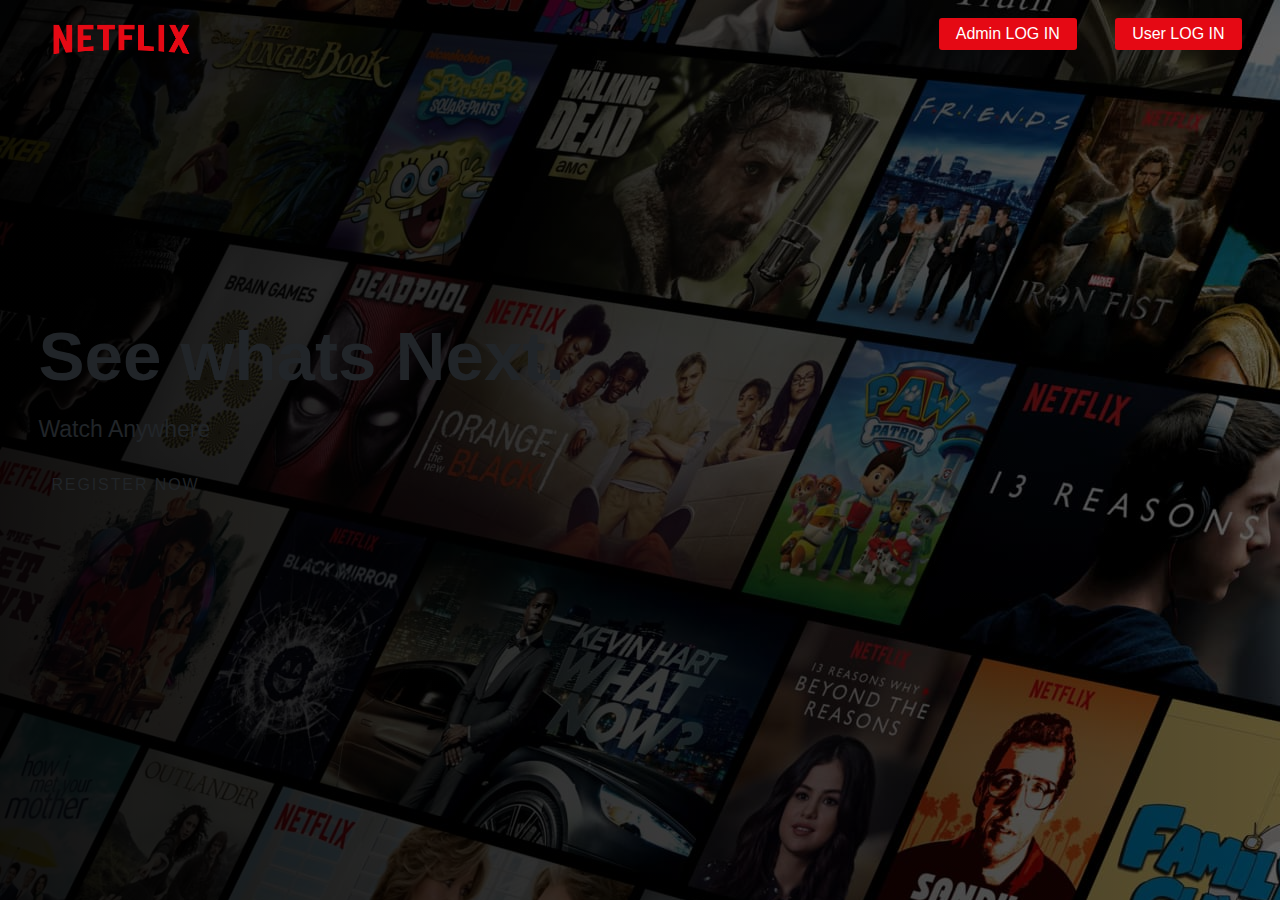
<file: index.html>
﻿<html>
<head>
    <meta charset="utf-8">
    <link href="css/style.css" rel="stylesheet" />
    <link rel="stylesheet" href="https://maxcdn.bootstrapcdn.com/bootstrap/4.5.2/css/bootstrap.min.css">
    <script src="https://ajax.googleapis.com/ajax/libs/jquery/3.5.1/jquery.min.js"></script>
    <script src="https://cdnjs.cloudflare.com/ajax/libs/popper.js/1.16.0/umd/popper.min.js"></script>
    <script src="https://maxcdn.bootstrapcdn.com/bootstrap/4.5.2/js/bootstrap.min.js"></script>
</head>

<body>
    <header>
        <nav>
            <a class="logo" href="#">
                <img src="img/logo.png">
            </a>
            <a class="signin" href="User Login.html">
                User LOG IN
            </a>
            <a class="signin" href="Admin Login.html">
                Admin LOG IN
            </a>
        </nav>
    </header>
        <section class="pitch">
            <h1 class="pitch_title">See whats Next.</h1>
            <p class="pitch_subtitle">Watch Anywhere</p>
            <a href="Registration.html"><button class="btn">REGISTER NOW</button></a>
        </section>

</body>

</html>
</file>
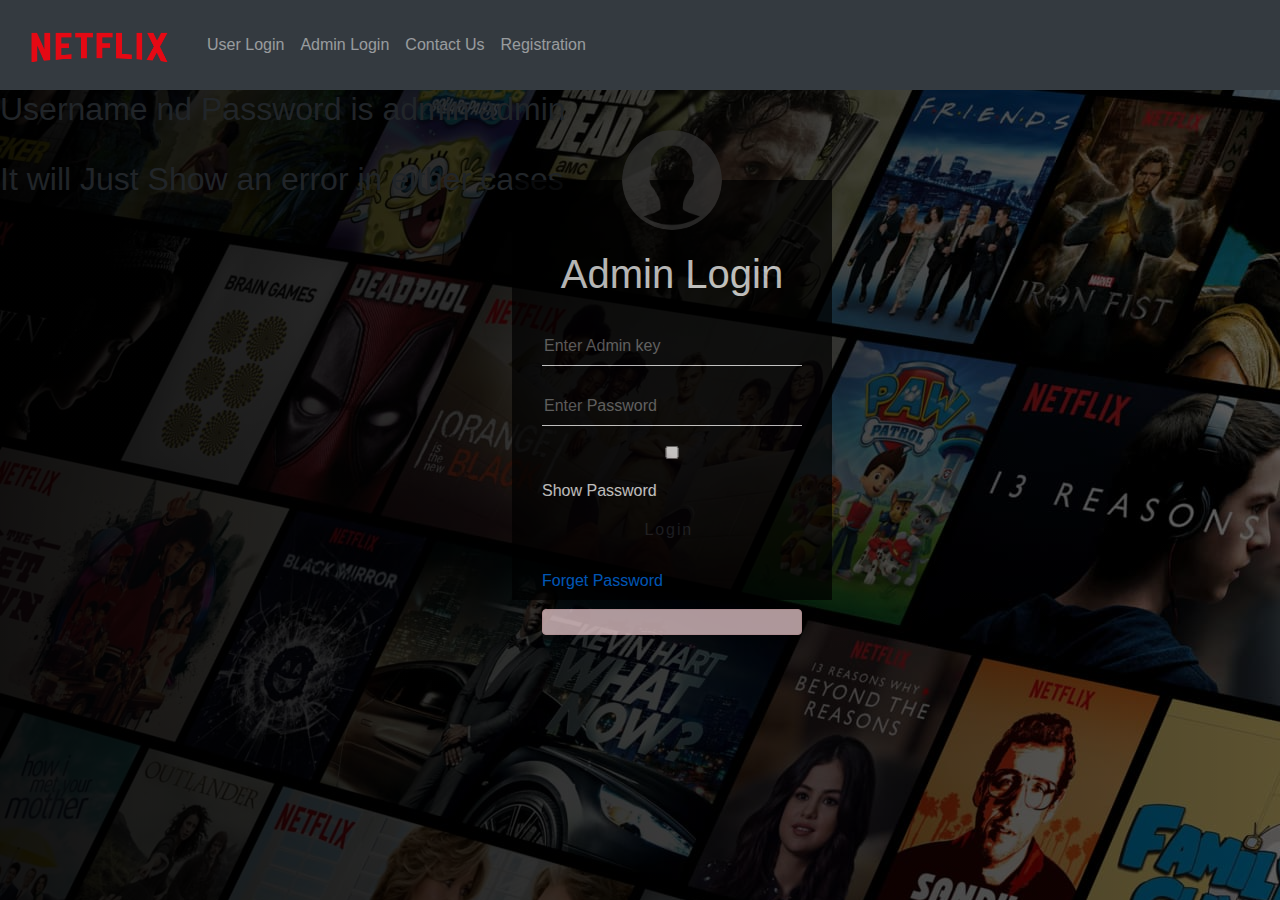
<file: Admin Login.html>
﻿<html>
<head>
	<meta charset="utf-8">
	<link href="css/style.css" rel="stylesheet" />
	<script src="js/adminlogin.js"></script>
	<link rel="stylesheet" href="https://maxcdn.bootstrapcdn.com/bootstrap/4.5.2/css/bootstrap.min.css">
	<script src="https://ajax.googleapis.com/ajax/libs/jquery/3.5.1/jquery.min.js"></script>
	<script src="https://cdnjs.cloudflare.com/ajax/libs/popper.js/1.16.0/umd/popper.min.js"></script>
	<script src="https://maxcdn.bootstrapcdn.com/bootstrap/4.5.2/js/bootstrap.min.js"></script>
	<header>
		<nav class="navbar navbar-expand-sm bg-dark navbar-dark sticky-top">
			<a class="navbar-brand" href="#">
				<img src="img/logo.png">
			</a>
			<ul class="navbar-nav">
				<li class="nav-item">
					<a class="nav-link" href="User Login.html">User Login</a>
				</li>
				<li class="nav-item">
					<a class="nav-link" href="Admin Login.html">Admin Login</a>
				</li>
				<li class="nav-item">
					<a class="nav-link" href="Contact Us.html">Contact Us</a>
				</li>
				<li class="nav-item">
					<a class="nav-link" href="Registration.html">Registration</a>
				</li>
			</ul>
		</nav>
		<h2> Username nd Password is admin admin</h2><br>
		<h2> It will Just Show an error in either cases</h2>
	</header>
	</header>
	<body>
		<div class="loginbox">
			<img src="./img/avtar.png" class="avtar" />
			<h1 class="h1">Admin Login</h1>
			<form action="Admin Home.html">
				<input class="inputtext" type="text" id="uname" placeholder="Enter Admin key">
				<input class="inputtext" type="password" id="pass" placeholder="Enter Password">
				<input type="checkbox" onclick="show()" style=" ">Show Password
				<input class="btn" type="submit" name="" value="Login ">
				<a href="Forget Password.html">Forget Password</a><br>
			</form>
			<div>
				<div id ="err" class="alert alert-danger">
				</div>
	</body>
</html>
</file>
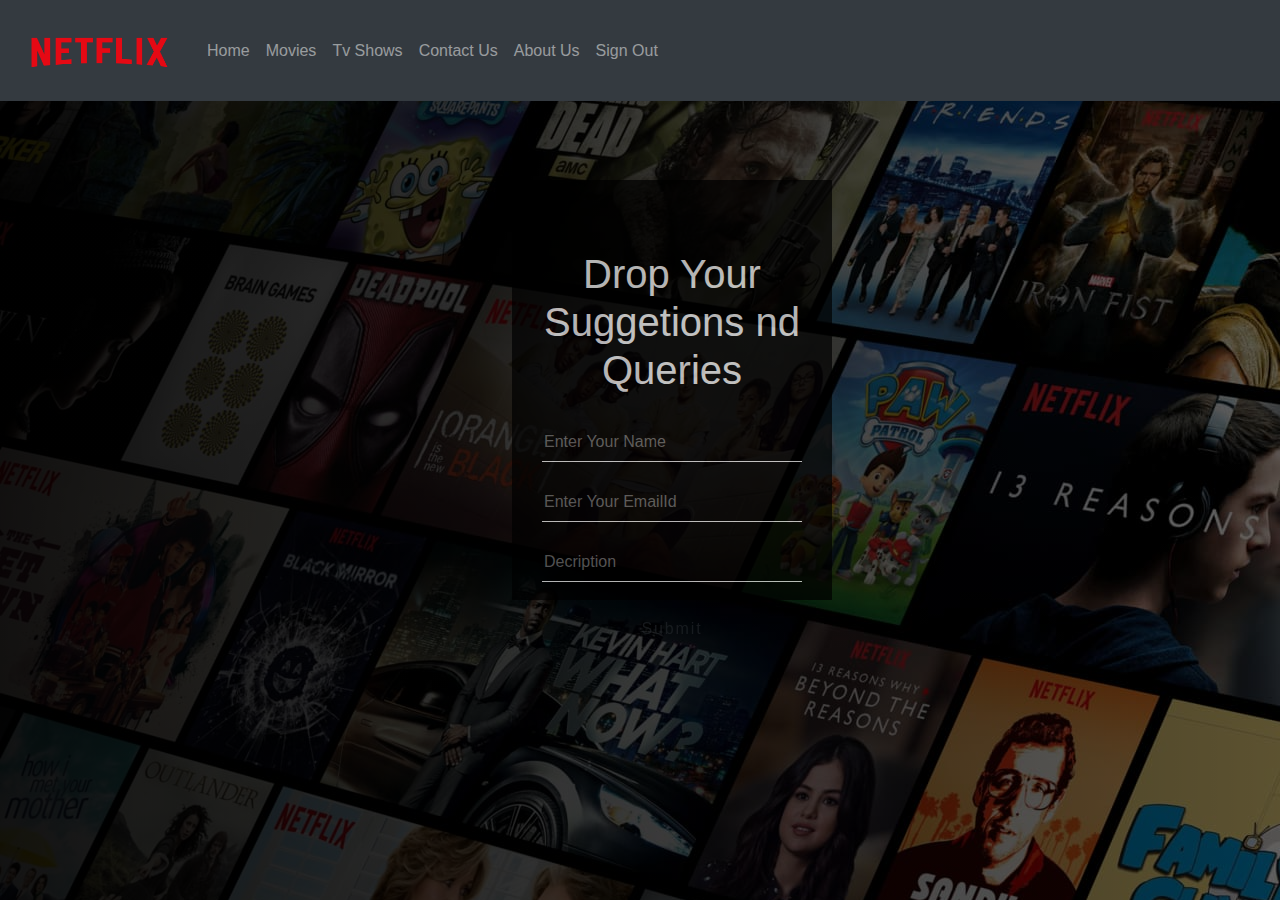
<file: Contact Us.html>
﻿<html>
<head>
    <meta charset="utf-8">
    <link href="css/style.css" rel="stylesheet" />
    <link rel="stylesheet" href="https://maxcdn.bootstrapcdn.com/bootstrap/4.5.2/css/bootstrap.min.css">
    <script src="https://ajax.googleapis.com/ajax/libs/jquery/3.5.1/jquery.min.js"></script>
    <script src="https://cdnjs.cloudflare.com/ajax/libs/popper.js/1.16.0/umd/popper.min.js"></script>
    <script src="https://maxcdn.bootstrapcdn.com/bootstrap/4.5.2/js/bootstrap.min.js"></script>
    <nav class="navbar navbar-expand-sm bg-dark navbar-dark sticky-top">
        <a class="navbar-brand" href="#">
            <img src="img/logo.png">
        </a>
        <ul class="navbar-nav">
            <li class="nav-item">
                <a class="nav-link" href="User Home.html">Home</a>
            </li>
            <li class="nav-item">
                <a class="nav-link" href="User Movies.html">Movies</a>
            </li>
            <li class="nav-item">
                <a class="nav-link" href="User Tv Shows.html">Tv Shows</a>
            </li>
            <li class="nav-item">
                <a class="nav-link" href="Contact Us.html">Contact Us</a>
            </li>
            <li class="nav-item">
                <a class="nav-link" href="#">About Us</a>
            </li>
            <li class="nav-item">
                <a class="nav-link" href="index.html">Sign Out</a>
            </li>
        </ul>
    </nav>
</head>
    <body>
        <div class="loginbox">
            <h1 class="h1">Drop Your Suggetions nd Queries</h1>
            <form action="User Home.html">
                <input class="inputtext" type="text" name="" placeholder="Enter Your Name">
                <input class="inputtext" type="text" name="" placeholder="Enter Your EmailId">
                <input class="inputtext" type="text" name="" placeholder="Decription">
                <input class="btn" type="submit" name="" value="Submit">
            </form>
    </body>
</html>
</file>
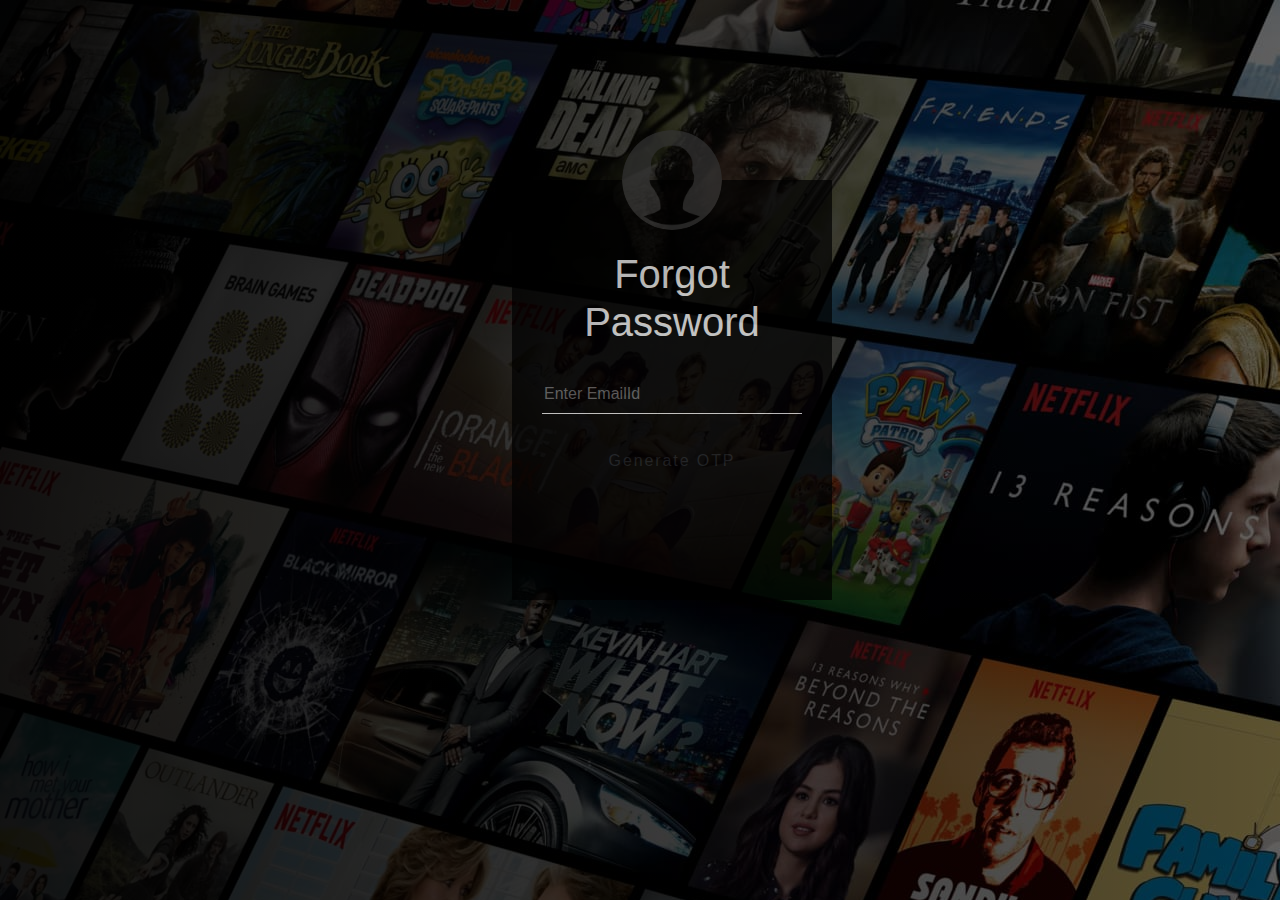
<file: Forget Password.html>
﻿<html>
<head>
	<meta charset="utf-8">
	<link href="css/style.css" rel="stylesheet" />
	<link rel="stylesheet" href="https://maxcdn.bootstrapcdn.com/bootstrap/4.5.2/css/bootstrap.min.css">
	<script src="https://ajax.googleapis.com/ajax/libs/jquery/3.5.1/jquery.min.js"></script>
	<script src="https://cdnjs.cloudflare.com/ajax/libs/popper.js/1.16.0/umd/popper.min.js"></script>
	<script src="https://maxcdn.bootstrapcdn.com/bootstrap/4.5.2/js/bootstrap.min.js"></script>
	<header></header>
	</header>
	<body>
		<div class="loginbox">
			<img src="./img/avtar.png" class="avtar" />
			<h1 class="h1">Forgot Password</h1>
			<form>
				<input class="inputtext" type="text" name="" placeholder="Enter EmailId">
				<input class="btn" type="submit" name="" value="Generate OTP">
			</form>
	</body>
</html>
</file>
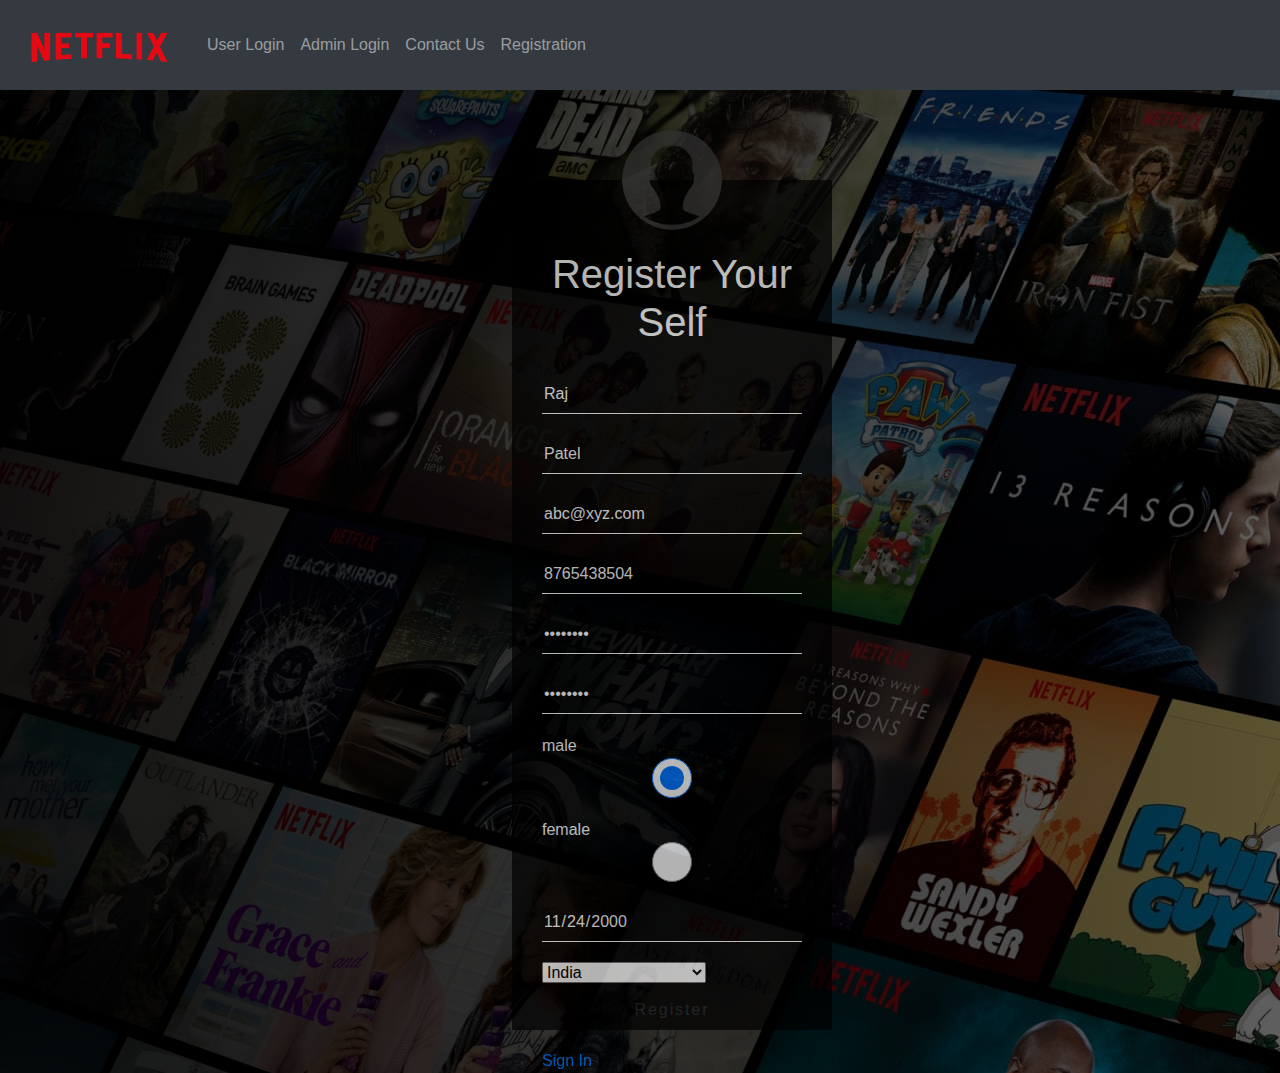
<file: Registration.html>
﻿<html>
<head>
	<meta charset="utf-8">
	<link href="css/style.css" rel="stylesheet" />
	<script src="js/reg.js"></script>
	<link rel="stylesheet" href="https://maxcdn.bootstrapcdn.com/bootstrap/4.5.2/css/bootstrap.min.css">
	<script src="https://ajax.googleapis.com/ajax/libs/jquery/3.5.1/jquery.min.js"></script>
	<script src="https://cdnjs.cloudflare.com/ajax/libs/popper.js/1.16.0/umd/popper.min.js"></script>
	<script src="https://maxcdn.bootstrapcdn.com/bootstrap/4.5.2/js/bootstrap.min.js"></script>
	<header>
		<nav class="navbar navbar-expand-sm bg-dark navbar-dark sticky-top">
			<a class="navbar-brand" href="#">
				<img src="img/logo.png">
			</a>
			<ul class="navbar-nav">
				<li class="nav-item">
					<a class="nav-link" href="User Login.html">User Login</a>
				</li>
				<li class="nav-item">
					<a class="nav-link" href="Admin Login.html">Admin Login</a>
				</li>
				<li class="nav-item">
					<a class="nav-link" href="Contact Us.html">Contact Us</a>
				</li>
				<li class="nav-item">
					<a class="nav-link" href="Registration.html">Registration</a>
				</li>
			</ul>
		</nav>
	</header>
	<body>
		<div class="loginboxreg">
			<img src="./img/avtar.png" class="avtar" />
			<h1 class="h1">Register Your Self</h1>
			<form onsubmit="verify()">
				<input type="text" class="inputtext" id="fname" value="Raj" placeholder="Enter your First name" />
				<input type="text" class="inputtext" id="lname" value="Patel" placeholder="Enter you Last name" />
				<input class="inputtext" type="text" id="email" value="abc@xyz.com" placeholder="Enter email">
				<input class="inputtext" type="number" id="num" value="8765438504" placeholder="Mobile Number">
				<input class="inputtext" type="password" id="pass" value="abc@212K" placeholder="Enter Password">
				<input class="inputtext" type="password" id="repass" value="abc@212K" placeholder="Re-enter Password"></br>
				male<input class="inputtext" id="gen" type="radio" name="g" value="m" checked />
				female<input class="inputtext" id="gen" type="radio" name="g" value="f" /></br>
				<input class="inputtext" type="date" id="dob" value="2000-11-24" placeholder="Select your Birthday" />
				<select id="conuntry" name="" placeholder="">
					<option value="none">Select Your Country</option>
					<option value="India" selected>India</option>
					<option value="USA">USA</option>
					<option value="England">England</option>
				</select>
				<input class="btn" type="submit" value="Register">
				<a href="User Login.html">Sign In</a>
			</form>
	</body>
</html>
</file>
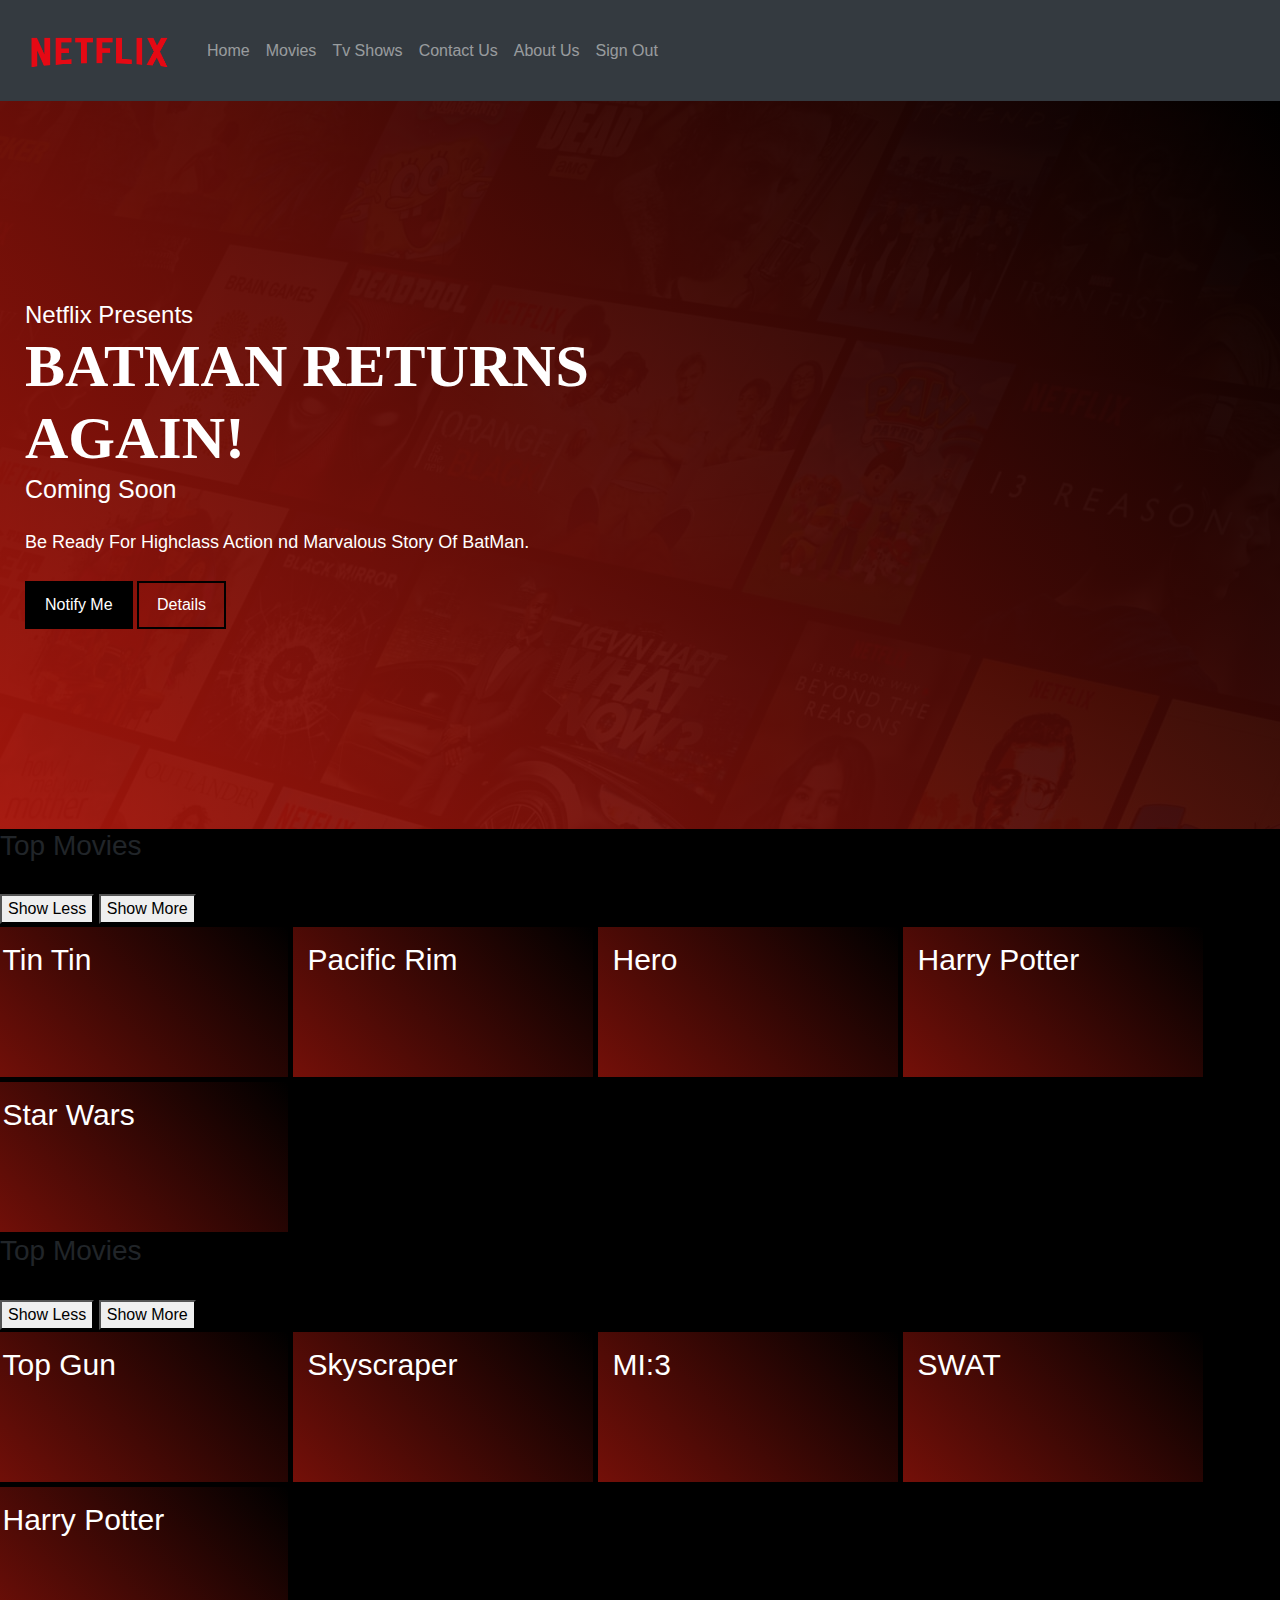
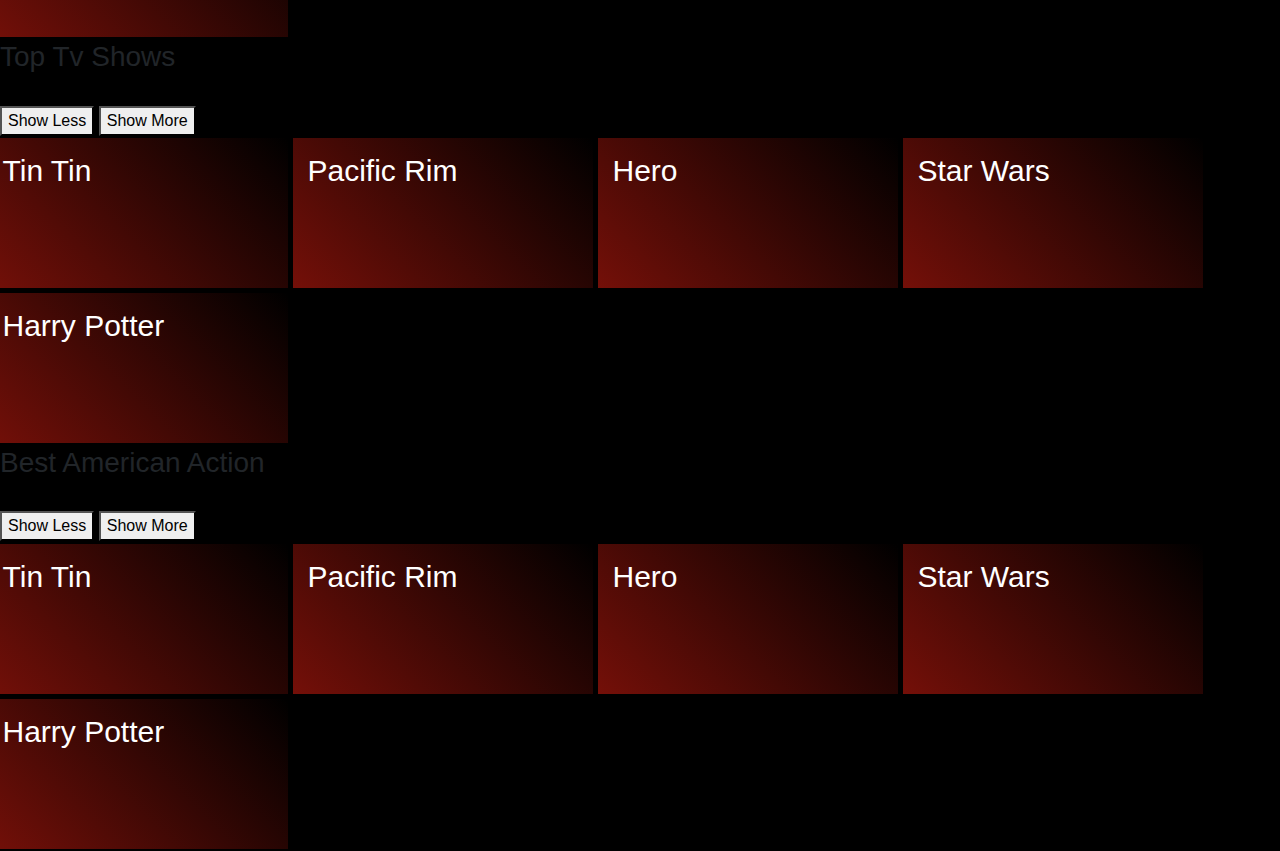
<file: User Home.html>
﻿<html>
<head>
    <meta charset="utf-8">
    <link href="css/style.css" rel="stylesheet" />
    <script src="js/script.js"></script>
    <link rel="stylesheet" href="https://maxcdn.bootstrapcdn.com/bootstrap/4.5.2/css/bootstrap.min.css">
    <script src="https://ajax.googleapis.com/ajax/libs/jquery/3.5.1/jquery.min.js"></script>
    <script src="https://cdnjs.cloudflare.com/ajax/libs/popper.js/1.16.0/umd/popper.min.js"></script>
    <script src="https://maxcdn.bootstrapcdn.com/bootstrap/4.5.2/js/bootstrap.min.js"></script>
    <script>
    	$(document).ready(function () {
	$("#y1").click(function () {
		$("#x1").hide();
	});
});
$(document).ready(function () {
	$("#y2").click(function () {
		$("#x1").show();
	});
});
$(document).ready(function () {
	$("#y3").click(function () {
		$("#x2").hide();
	});
});
$(document).ready(function () {
	$("#y4").click(function () {
		$("#x2").show();
	});
});
$(document).ready(function () {
	$("#y5").click(function () {
		$("#x3").hide();
	});
});
$(document).ready(function () {
	$("#y6").click(function () {
		$("#x3").show();
	});
});
$(document).ready(function () {
	$("#y7").click(function () {
		$("#x4").hide();
	});
});
$(document).ready(function () {
	$("#y8").click(function () {
		$("#x4").show();
	});
});
    </script>
    <nav class="navbar navbar-expand-sm bg-dark navbar-dark sticky-top">
        <a class="navbar-brand" href="#">
            <img src="img/logo.png">
        </a>
        <ul class="navbar-nav">
            <li class="nav-item">
                <a class="nav-link" href="User Home.html">Home</a>
            </li>
            <li class="nav-item">
                <a class="nav-link" href="User Movies.html">Movies</a>
            </li>
            <li class="nav-item">
                <a class="nav-link" href="User Tv.html">Tv Shows</a>
            </li>
            <li class="nav-item">
                <a class="nav-link" href="Contact Us.html">Contact Us</a>
            </li>
            <li class="nav-item">
                <a class="nav-link" href="#">About Us</a>
            </li>
            <li class="nav-item">
                <a class="nav-link" href="index.html">Sign Out</a>
            </li>
        </ul>
    </nav>
</head>
<body>
    <div id="largeImage">
        <div class="description-box">
            <h4> Netflix Presents</h4>
            <h1> BATMAN RETURNS AGAIN!</h1>
            <h3> Coming Soon</h3>
            <p> Be Ready For Highclass Action nd Marvalous Story Of BatMan. </p>
            <div class="button1"> Notify Me</div>
            <div class="button2"> Details</div>
        </div>
    </div>
    <div id="videoSection">
        <h3>Top Movies</h3><br>
        <button id="y1">Show Less</button>
        <button id="y2">Show More</button>
        <div id="x1" class="row">
            <div class="videoBoxes video1" style="background: -webkit-linear-gradient( 45deg, rgba(231, 31, 17, 0.5) 0%, #000000 100% ), url(https://comicsagogo.files.wordpress.com/2011/11/tintin-movie-poster-horizontal.jpg) no-repeat left center; background-size: cover">
                <h4> Tin Tin</h4>
            </div>
            <div class="videoBoxes video1" style="background: -webkit-linear-gradient( 45deg, rgba(231, 31, 17, 0.5) 0%, #000000 100% ), url( https://www.uphe.com/sites/default/files/styles/scale__344w_/public/PacificRimUprising_PosterArt.jpg?itok=CesT-Veo ) no-repeat left center;background-size: cover">
                <h4>Pacific Rim</h4>
            </div>
            <div class="videoBoxes video1" style="background: -webkit-linear-gradient( 45deg, rgba(231, 31, 17, 0.5) 0%, #000000 100% ), url( http://www.movienewsletters.net/photos/NZL_243825R1.jpg) no-repeat left center;background-size: cover">
                <h4> Hero </h4>
                <p> Lorem Ipsum is simply dummy text of the printing and typesetting industry. Lorem Ipsum has been the industry's standard dummy text ever since the 1500s</p>
            </div>
            https://www.vintagemovieposters.co.uk/wp-content/uploads/2016/04/IMG_1392.jpg
            <div class="videoBoxes video1" style="background: -webkit-linear-gradient( 45deg, rgba(231, 31, 17, 0.5) 0%, #000000 100% ), url(https://www.vintagemovieposters.co.uk/wp-content/uploads/2016/04/IMG_1392.jpg) no-repeat left center;background-size: cover">
                <h4> Harry Potter</h4>
            </div>
            <div class="videoBoxes video1" style="background: -webkit-linear-gradient( 45deg, rgba(231, 31, 17, 0.5) 0%, #000000 100% ), url(https://photos.imageevent.com/afap/wallpapers/movies/starwarsanewhopepostersetc/star%20wars%20poster.jpg) no-repeat left center;background-size: cover">
                <h4> Star Wars </h4>
            </div>
        </div>
        <h3>Top Movies</h3><br>
        <div id="videoSection">
            <button id="y3">Show Less</button>
        <button id="y4">Show More</button>
            <div id="x2" class="row">
                <div class="videoBoxes video1" style="background: -webkit-linear-gradient( 45deg, rgba(231, 31, 17, 0.5) 0%, #000000 100% ), url(https://secureservercdn.net/ip-ad.mwp2.iad2.secureserver.net/r06.ade.godaddywp.com/wp-content/uploads/2019/07/topgun-1024x682.jpg) no-repeat left center;
        background-size: cover">
                    <h4> Top Gun </h4>
                </div>
                <div class="videoBoxes video1" style="        background: -webkit-linear-gradient( 45deg, rgba(231, 31, 17, 0.5) 0%, #000000 100% ), url( https://1847884116.rsc.cdn77.org/tamil/gallery/movies/skyscraper/main.jpg ) no-repeat left center;
        background-size: cover">
                    <h4>Skyscraper</h4>
                </div>
                <div class="videoBoxes video1" style="        background: -webkit-linear-gradient( 45deg, rgba(231, 31, 17, 0.5) 0%, #000000 100% ), url( https://i.ytimg.com/vi/E0kS9kIscvQ/maxresdefault.jpg) no-repeat left center;
        background-size: cover">
                    <h4> MI:3 </h4>
                </div>
                https://www.vintagemovieposters.co.uk/wp-content/uploads/2016/04/IMG_1392.jpg
                <div class="videoBoxes video1" style="        background: -webkit-linear-gradient( 45deg, rgba(231, 31, 17, 0.5) 0%, #000000 100% ), url(https://miro.medium.com/max/934/1*lfsSmsXqLZQklSSCfLhU2w.jpeg) no-repeat left center;
        background-size: cover">
                    <h4> SWAT </h4>
                </div>
                <div class="videoBoxes video1" style="background: -webkit-linear-gradient( 45deg, rgba(231, 31, 17, 0.5) 0%, #000000 100% ), url(https://photos.imageevent.com/afap/wallpapers/movies/starwarsanewhopepostersetc/star%20wars%20poster.jpg) no-repeat left center;background-size: cover">
                    <h4> Harry Potter </h4>
                </div>
            </div>
            <h3>Top Tv Shows</h3><br>
            <div id="videoSection">
                <button id="y5">Show Less</button>
                <button id="y6">Show More</button>
                <div class="row" id = "x3">
                    <div class="videoBoxes video1" style="background: -webkit-linear-gradient( 45deg, rgba(231, 31, 17, 0.5) 0%, #000000 100% ), url(https://comicsagogo.files.wordpress.com/2011/11/tintin-movie-poster-horizontal.jpg) no-repeat left center; background-size: cover">
                        <h4> Tin Tin</h4>
                    </div>
                    <div class="videoBoxes video1" style="background: -webkit-linear-gradient( 45deg, rgba(231, 31, 17, 0.5) 0%, #000000 100% ), url( https://www.uphe.com/sites/default/files/styles/scale__344w_/public/PacificRimUprising_PosterArt.jpg?itok=CesT-Veo ) no-repeat left center;background-size: cover">
                        <h4>Pacific Rim</h4>
                    </div>
                    <div class="videoBoxes video1" style="background: -webkit-linear-gradient( 45deg, rgba(231, 31, 17, 0.5) 0%, #000000 100% ), url( http://www.movienewsletters.net/photos/NZL_243825R1.jpg) no-repeat left center;background-size: cover">
                        <h4> Hero </h4>
                        <p> Lorem Ipsum is simply dummy text of the printing and typesetting industry. Lorem Ipsum has been the industry's standard dummy text ever since the 1500s</p>
                    </div>
                    https://www.vintagemovieposters.co.uk/wp-content/uploads/2016/04/IMG_1392.jpg
                    <div class="videoBoxes video1" style="background: -webkit-linear-gradient( 45deg, rgba(231, 31, 17, 0.5) 0%, #000000 100% ), url(https://www.vintagemovieposters.co.uk/wp-content/uploads/2016/04/IMG_1392.jpg) no-repeat left center;background-size: cover">
                        <h4> Star Wars</h4>
                    </div>
                    <div class="videoBoxes video1" style="background: -webkit-linear-gradient( 45deg, rgba(231, 31, 17, 0.5) 0%, #000000 100% ), url(https://photos.imageevent.com/afap/wallpapers/movies/starwarsanewhopepostersetc/star%20wars%20poster.jpg) no-repeat left center;background-size: cover">
                        <h4> Harry Potter </h4>
                    </div>
                </div>
                <h3>Best American Action</h3><br>
                <div id="videoSection">
                    <button id="y7">Show Less</button>
                <button id="y8">Show More</button>
                    <div id="x4" class="row">
                        <div class="videoBoxes video1" style="background: -webkit-linear-gradient( 45deg, rgba(231, 31, 17, 0.5) 0%, #000000 100% ), url(https://comicsagogo.files.wordpress.com/2011/11/tintin-movie-poster-horizontal.jpg) no-repeat left center; background-size: cover">
                            <h4> Tin Tin</h4>
                        </div>
                        <div class="videoBoxes video1" style="background: -webkit-linear-gradient( 45deg, rgba(231, 31, 17, 0.5) 0%, #000000 100% ), url( https://www.uphe.com/sites/default/files/styles/scale__344w_/public/PacificRimUprising_PosterArt.jpg?itok=CesT-Veo ) no-repeat left center;background-size: cover">
                            <h4>Pacific Rim</h4>
                        </div>
                        <div class="videoBoxes video1" style="background: -webkit-linear-gradient( 45deg, rgba(231, 31, 17, 0.5) 0%, #000000 100% ), url( http://www.movienewsletters.net/photos/NZL_243825R1.jpg) no-repeat left center;background-size: cover">
                            <h4> Hero </h4>
                            <p> Lorem Ipsum is simply dummy text of the printing and typesetting industry. Lorem Ipsum has been the industry's standard dummy text ever since the 1500s</p>
                        </div>
                        https://www.vintagemovieposters.co.uk/wp-content/uploads/2016/04/IMG_1392.jpg
                        <div class="videoBoxes video1" style="background: -webkit-linear-gradient( 45deg, rgba(231, 31, 17, 0.5) 0%, #000000 100% ), url(https://www.vintagemovieposters.co.uk/wp-content/uploads/2016/04/IMG_1392.jpg) no-repeat left center;background-size: cover">
                            <h4> Star Wars</h4>
                        </div>
                        <div class="videoBoxes video1" style="background: -webkit-linear-gradient( 45deg, rgba(231, 31, 17, 0.5) 0%, #000000 100% ), url(https://photos.imageevent.com/afap/wallpapers/movies/starwarsanewhopepostersetc/star%20wars%20poster.jpg) no-repeat left center;background-size: cover">
                            <h4> Harry Potter </h4>
                        </div>
                    </div>
                </div>
</body>
</html>
</file>
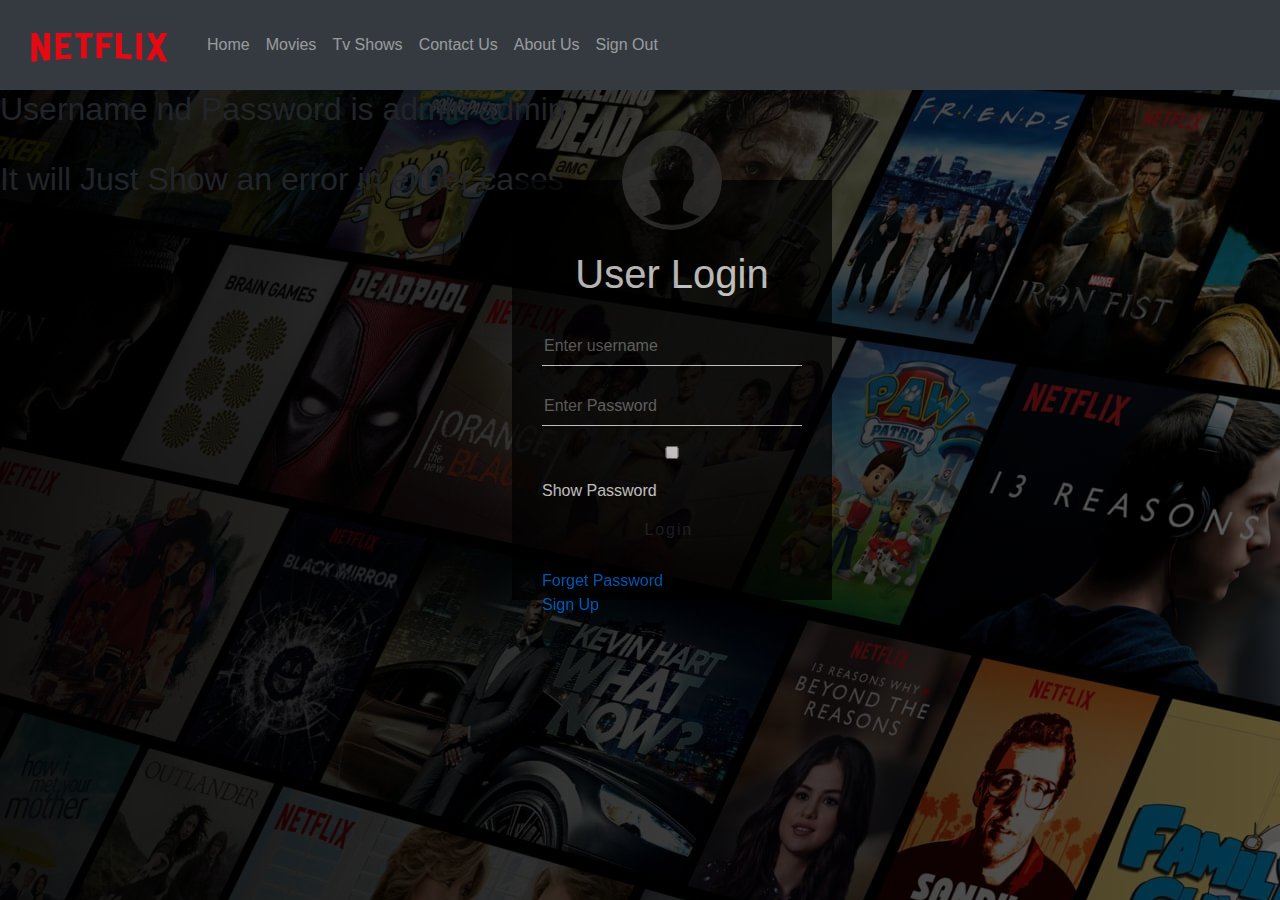
<file: User Login.html>
﻿<html>
<head>
    <meta charset="utf-8">
    <link href="css/style.css" rel="stylesheet" />
    <script src="js/usrlogin.js"></script>
    <link rel="stylesheet" href="https://maxcdn.bootstrapcdn.com/bootstrap/4.5.2/css/bootstrap.min.css">
    <script src="https://ajax.googleapis.com/ajax/libs/jquery/3.5.1/jquery.min.js"></script>
    <script src="https://cdnjs.cloudflare.com/ajax/libs/popper.js/1.16.0/umd/popper.min.js"></script>
    <script src="https://maxcdn.bootstrapcdn.com/bootstrap/4.5.2/js/bootstrap.min.js"></script>
    <header>
        <nav class="navbar navbar-expand-sm bg-dark navbar-dark sticky-top">
            <a class="navbar-brand" href="#">
                <img src="img/logo.png">
            </a>
            <ul class="navbar-nav">
                <li class="nav-item">
                    <a class="nav-link" href="User Home.html">Home</a>
                </li>
                <li class="nav-item">
                    <a class="nav-link" href="User Movies.html">Movies</a>
                </li>
                <li class="nav-item">
                    <a class="nav-link" href="User Tv.html">Tv Shows</a>
                </li>
                <li class="nav-item">
                    <a class="nav-link" href="Contact Us.html">Contact Us</a>
                </li>
                <li class="nav-item">
                    <a class="nav-link" href="#">About Us</a>
                </li>
                <li class="nav-item">
                    <a class="nav-link" href="index.html">Sign Out</a>
                </li>
            </ul>
        </nav>
        <h2> Username nd Password is admin admin</h2><br>
        <h2> It will Just Show an error in either cases</h2>
    </header>
    </header>
    <body>
        <div class="loginbox">
            <img src="./img/avtar.png" class="avtar" />
            <h1 class="h1">User Login</h1>
            <form action="User Home.html" onsubmit="validate()">
                <input class="inputtext" type="text" id="uname" placeholder="Enter username">
                <input class="inputtext" type="password" id="pass" placeholder="Enter Password">
                <input type="checkbox" onclick="show()" style=" ">Show Password
                <input class="btn" type="submit" value="Login ">
                <a href="Forget Password.html">Forget Password</a><br>
                <a href="Registration.html">Sign Up</a>
            </form>
    </body>
</html>
</file>
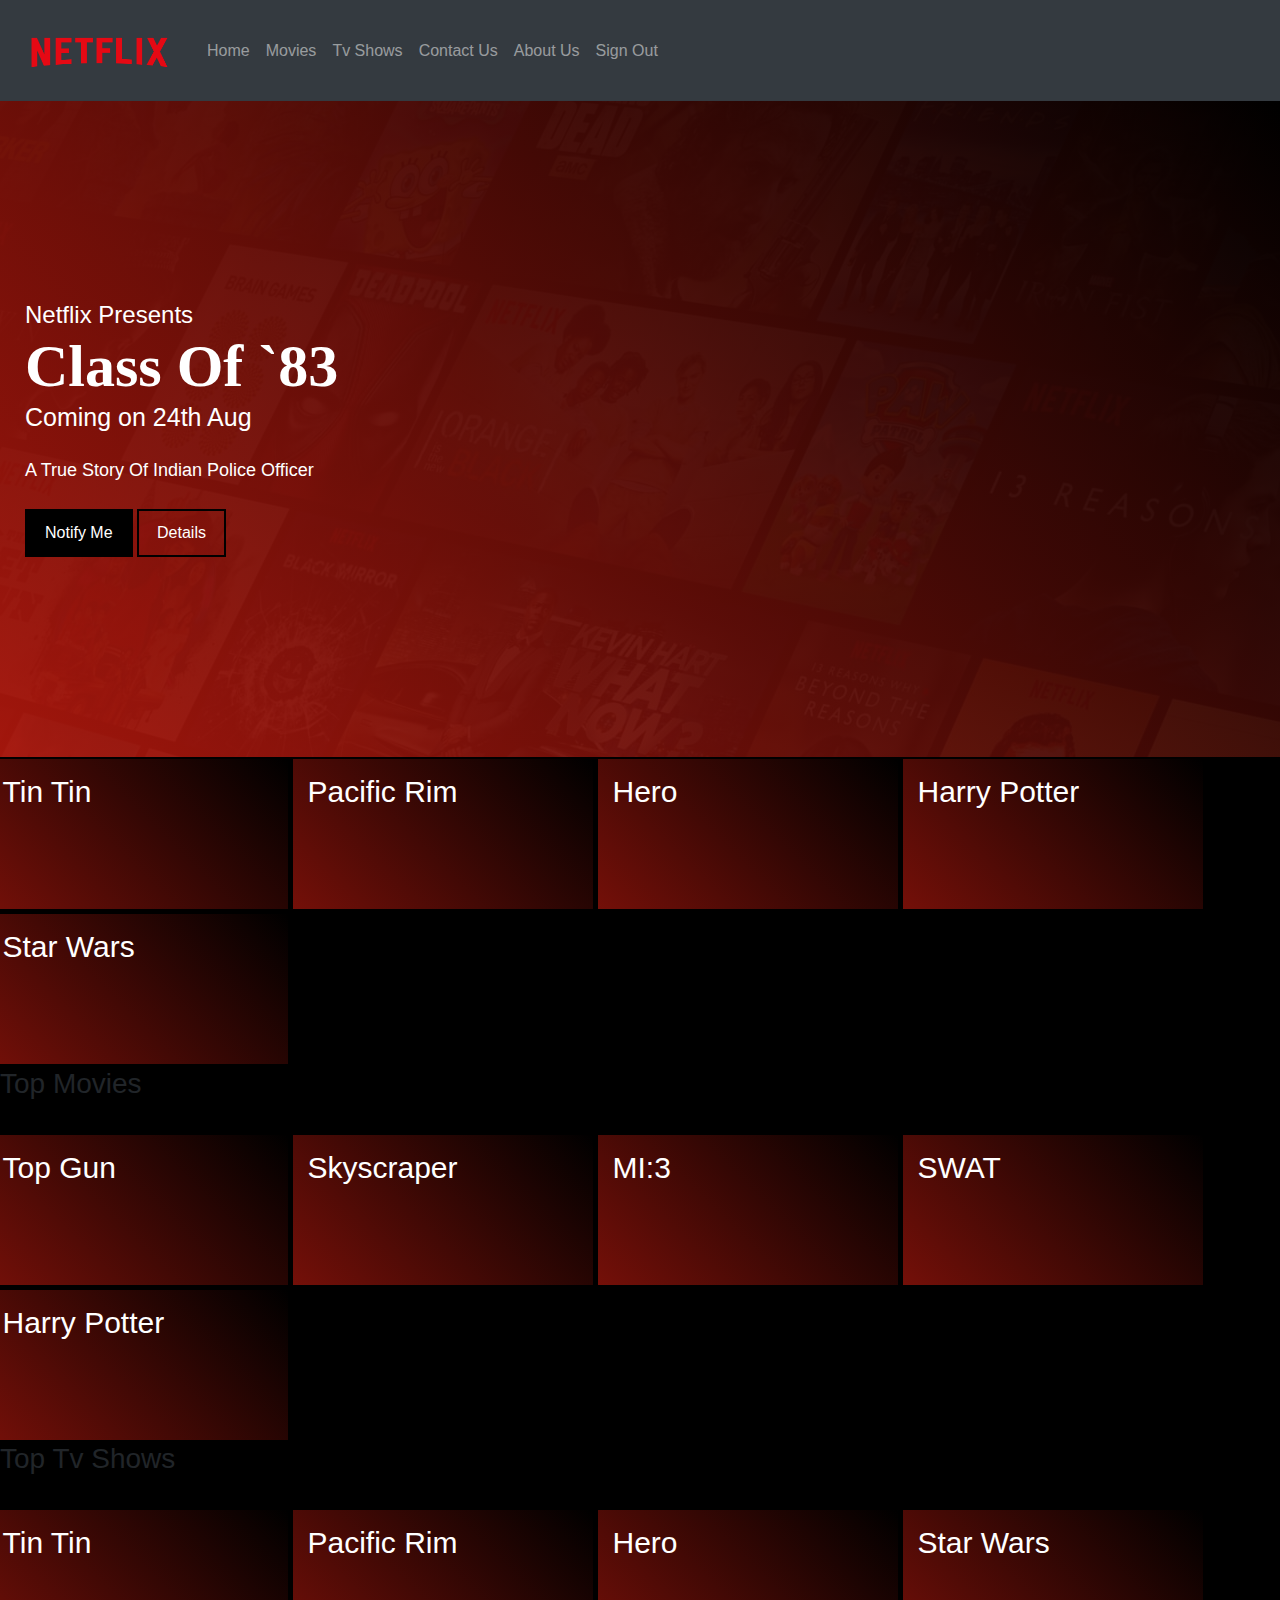
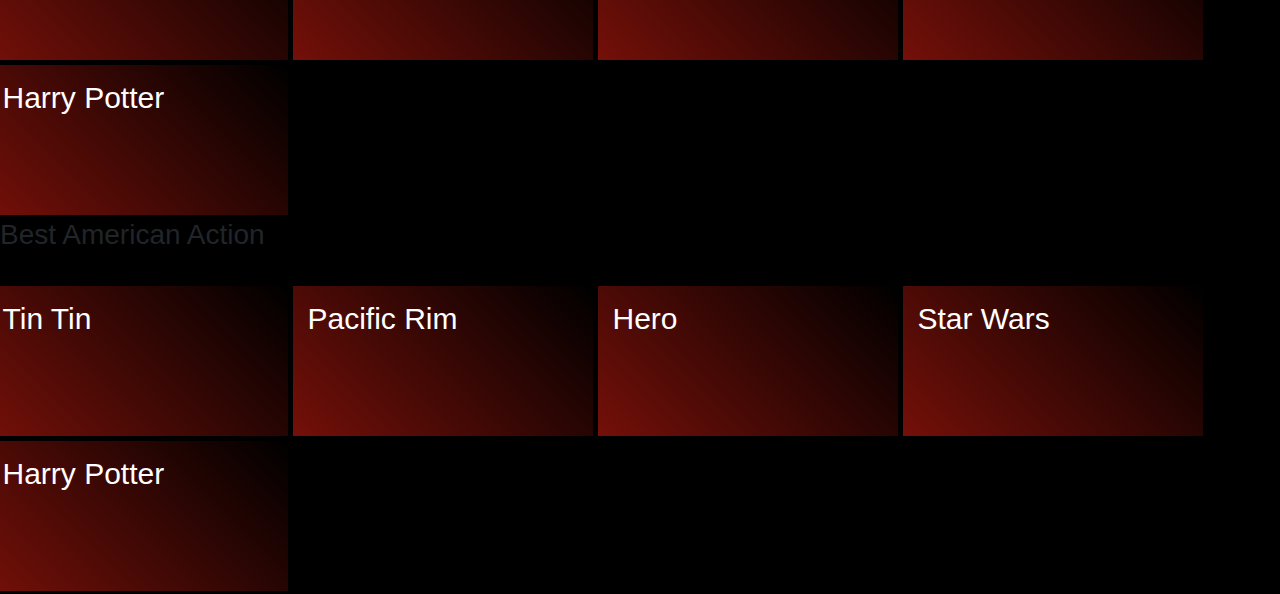
<file: User Movies.html>
﻿<html>
<head>
    <meta charset="utf-8">
    <link href="css/style.css" rel="stylesheet" />
    <link rel="stylesheet" href="https://maxcdn.bootstrapcdn.com/bootstrap/4.5.2/css/bootstrap.min.css">
    <script src="https://ajax.googleapis.com/ajax/libs/jquery/3.5.1/jquery.min.js"></script>
    <script src="https://cdnjs.cloudflare.com/ajax/libs/popper.js/1.16.0/umd/popper.min.js"></script>
    <script src="https://maxcdn.bootstrapcdn.com/bootstrap/4.5.2/js/bootstrap.min.js"></script>
    <nav class="navbar navbar-expand-sm bg-dark navbar-dark sticky-top">
        <a class="navbar-brand" href="#">
            <img src="img/logo.png">
        </a>
        <ul class="navbar-nav">
            <li class="nav-item">
                <a class="nav-link" href="User Home.html">Home</a>
            </li>
            <li class="nav-item">
                <a class="nav-link" href="User Movies.html">Movies</a>
            </li>
            <li class="nav-item">
                <a class="nav-link" href="User Tv.html">Tv Shows</a>
            </li>
            <li class="nav-item">
                <a class="nav-link" href="Contact Us.html">Contact Us</a>
            </li>
            <li class="nav-item">
                <a class="nav-link" href="#">About Us</a>
            </li>
            <li class="nav-item">
                <a class="nav-link" href="index.html">Sign Out</a>
            </li>
        </ul>
    </nav>
</head>
<body>
    <div id="largeImage">
        <div class="description-box">
            <h4> Netflix Presents</h4>
            <h1> Class Of `83</h1>
            <h3> Coming on 24th Aug</h3>
            <p> A True Story Of Indian Police Officer</p>
            <div class="button1"> Notify Me</div>
            <div class="button2"> Details</div>
        </div>
    </div>
    <div id="videoSection">
        <div class="row">
            <div class="videoBoxes video1" style="background: -webkit-linear-gradient( 45deg, rgba(231, 31, 17, 0.5) 0%, #000000 100% ), url(https://comicsagogo.files.wordpress.com/2011/11/tintin-movie-poster-horizontal.jpg) no-repeat left center; background-size: cover">
                <h4> Tin Tin</h4>
            </div>
            <div class="videoBoxes video1" style="background: -webkit-linear-gradient( 45deg, rgba(231, 31, 17, 0.5) 0%, #000000 100% ), url( https://www.uphe.com/sites/default/files/styles/scale__344w_/public/PacificRimUprising_PosterArt.jpg?itok=CesT-Veo ) no-repeat left center;background-size: cover">
                <h4>Pacific Rim</h4>
            </div>
            <div class="videoBoxes video1" style="background: -webkit-linear-gradient( 45deg, rgba(231, 31, 17, 0.5) 0%, #000000 100% ), url( http://www.movienewsletters.net/photos/NZL_243825R1.jpg) no-repeat left center;background-size: cover">
                <h4> Hero </h4>
                <p> Lorem Ipsum is simply dummy text of the printing and typesetting industry. Lorem Ipsum has been the industry's standard dummy text ever since the 1500s</p>
            </div>
            https://www.vintagemovieposters.co.uk/wp-content/uploads/2016/04/IMG_1392.jpg
            <div class="videoBoxes video1" style="background: -webkit-linear-gradient( 45deg, rgba(231, 31, 17, 0.5) 0%, #000000 100% ), url(https://www.vintagemovieposters.co.uk/wp-content/uploads/2016/04/IMG_1392.jpg) no-repeat left center;background-size: cover">
                <h4> Harry Potter</h4>
            </div>
            <div class="videoBoxes video1" style="background: -webkit-linear-gradient( 45deg, rgba(231, 31, 17, 0.5) 0%, #000000 100% ), url(https://photos.imageevent.com/afap/wallpapers/movies/starwarsanewhopepostersetc/star%20wars%20poster.jpg) no-repeat left center;background-size: cover">
                <h4> Star Wars </h4>
            </div>
        </div>
        <h3>Top Movies</h3><br>
        <div id="videoSection">
            <div class="row">
                <div class="videoBoxes video1" style="        background: -webkit-linear-gradient( 45deg, rgba(231, 31, 17, 0.5) 0%, #000000 100% ), url(https://secureservercdn.net/ip-ad.mwp2.iad2.secureserver.net/r06.ade.godaddywp.com/wp-content/uploads/2019/07/topgun-1024x682.jpg) no-repeat left center;
        background-size: cover">
                    <h4> Top Gun </h4>
                </div>
                <div class="videoBoxes video1" style="        background: -webkit-linear-gradient( 45deg, rgba(231, 31, 17, 0.5) 0%, #000000 100% ), url( https://1847884116.rsc.cdn77.org/tamil/gallery/movies/skyscraper/main.jpg ) no-repeat left center;
        background-size: cover">
                    <h4>Skyscraper</h4>
                </div>
                <div class="videoBoxes video1" style="        background: -webkit-linear-gradient( 45deg, rgba(231, 31, 17, 0.5) 0%, #000000 100% ), url( https://i.ytimg.com/vi/E0kS9kIscvQ/maxresdefault.jpg) no-repeat left center;
        background-size: cover">
                    <h4> MI:3 </h4>
                </div>
                https://www.vintagemovieposters.co.uk/wp-content/uploads/2016/04/IMG_1392.jpg
                <div class="videoBoxes video1" style="        background: -webkit-linear-gradient( 45deg, rgba(231, 31, 17, 0.5) 0%, #000000 100% ), url(https://miro.medium.com/max/934/1*lfsSmsXqLZQklSSCfLhU2w.jpeg) no-repeat left center;
        background-size: cover">
                    <h4> SWAT </h4>
                </div>
                <div class="videoBoxes video1" style="background: -webkit-linear-gradient( 45deg, rgba(231, 31, 17, 0.5) 0%, #000000 100% ), url(https://photos.imageevent.com/afap/wallpapers/movies/starwarsanewhopepostersetc/star%20wars%20poster.jpg) no-repeat left center;background-size: cover">
                    <h4> Harry Potter </h4>
                </div>
            </div>
            <h3>Top Tv Shows</h3><br>
            <div id="videoSection">
                <div class="row">
                    <div class="videoBoxes video1" style="background: -webkit-linear-gradient( 45deg, rgba(231, 31, 17, 0.5) 0%, #000000 100% ), url(https://comicsagogo.files.wordpress.com/2011/11/tintin-movie-poster-horizontal.jpg) no-repeat left center; background-size: cover">
                        <h4> Tin Tin</h4>
                    </div>
                    <div class="videoBoxes video1" style="background: -webkit-linear-gradient( 45deg, rgba(231, 31, 17, 0.5) 0%, #000000 100% ), url( https://www.uphe.com/sites/default/files/styles/scale__344w_/public/PacificRimUprising_PosterArt.jpg?itok=CesT-Veo ) no-repeat left center;background-size: cover">
                        <h4>Pacific Rim</h4>
                    </div>
                    <div class="videoBoxes video1" style="background: -webkit-linear-gradient( 45deg, rgba(231, 31, 17, 0.5) 0%, #000000 100% ), url( http://www.movienewsletters.net/photos/NZL_243825R1.jpg) no-repeat left center;background-size: cover">
                        <h4> Hero </h4>
                        <p> Lorem Ipsum is simply dummy text of the printing and typesetting industry. Lorem Ipsum has been the industry's standard dummy text ever since the 1500s</p>
                    </div>
                    https://www.vintagemovieposters.co.uk/wp-content/uploads/2016/04/IMG_1392.jpg
                    <div class="videoBoxes video1" style="background: -webkit-linear-gradient( 45deg, rgba(231, 31, 17, 0.5) 0%, #000000 100% ), url(https://www.vintagemovieposters.co.uk/wp-content/uploads/2016/04/IMG_1392.jpg) no-repeat left center;background-size: cover">
                        <h4> Star Wars</h4>
                    </div>
                    <div class="videoBoxes video1" style="background: -webkit-linear-gradient( 45deg, rgba(231, 31, 17, 0.5) 0%, #000000 100% ), url(https://photos.imageevent.com/afap/wallpapers/movies/starwarsanewhopepostersetc/star%20wars%20poster.jpg) no-repeat left center;background-size: cover">
                        <h4> Harry Potter </h4>
                    </div>
                </div>
                <h3>Best American Action</h3><br>
                <div id="videoSection">
                    <div class="row">
                        <div class="videoBoxes video1" style="background: -webkit-linear-gradient( 45deg, rgba(231, 31, 17, 0.5) 0%, #000000 100% ), url(https://comicsagogo.files.wordpress.com/2011/11/tintin-movie-poster-horizontal.jpg) no-repeat left center; background-size: cover">
                            <h4> Tin Tin</h4>
                        </div>
                        <div class="videoBoxes video1" style="background: -webkit-linear-gradient( 45deg, rgba(231, 31, 17, 0.5) 0%, #000000 100% ), url( https://www.uphe.com/sites/default/files/styles/scale__344w_/public/PacificRimUprising_PosterArt.jpg?itok=CesT-Veo ) no-repeat left center;background-size: cover">
                            <h4>Pacific Rim</h4>
                        </div>
                        <div class="videoBoxes video1" style="background: -webkit-linear-gradient( 45deg, rgba(231, 31, 17, 0.5) 0%, #000000 100% ), url( http://www.movienewsletters.net/photos/NZL_243825R1.jpg) no-repeat left center;background-size: cover">
                            <h4> Hero </h4>
                            <p> Lorem Ipsum is simply dummy text of the printing and typesetting industry. Lorem Ipsum has been the industry's standard dummy text ever since the 1500s</p>
                        </div>
                        https://www.vintagemovieposters.co.uk/wp-content/uploads/2016/04/IMG_1392.jpg
                        <div class="videoBoxes video1" style="background: -webkit-linear-gradient( 45deg, rgba(231, 31, 17, 0.5) 0%, #000000 100% ), url(https://www.vintagemovieposters.co.uk/wp-content/uploads/2016/04/IMG_1392.jpg) no-repeat left center;background-size: cover">
                            <h4> Star Wars</h4>
                        </div>
                        <div class="videoBoxes video1" style="background: -webkit-linear-gradient( 45deg, rgba(231, 31, 17, 0.5) 0%, #000000 100% ), url(https://photos.imageevent.com/afap/wallpapers/movies/starwarsanewhopepostersetc/star%20wars%20poster.jpg) no-repeat left center;background-size: cover">
                            <h4> Harry Potter </h4>
                        </div>
                    </div>
                </div>
</body>
</html>
</file>
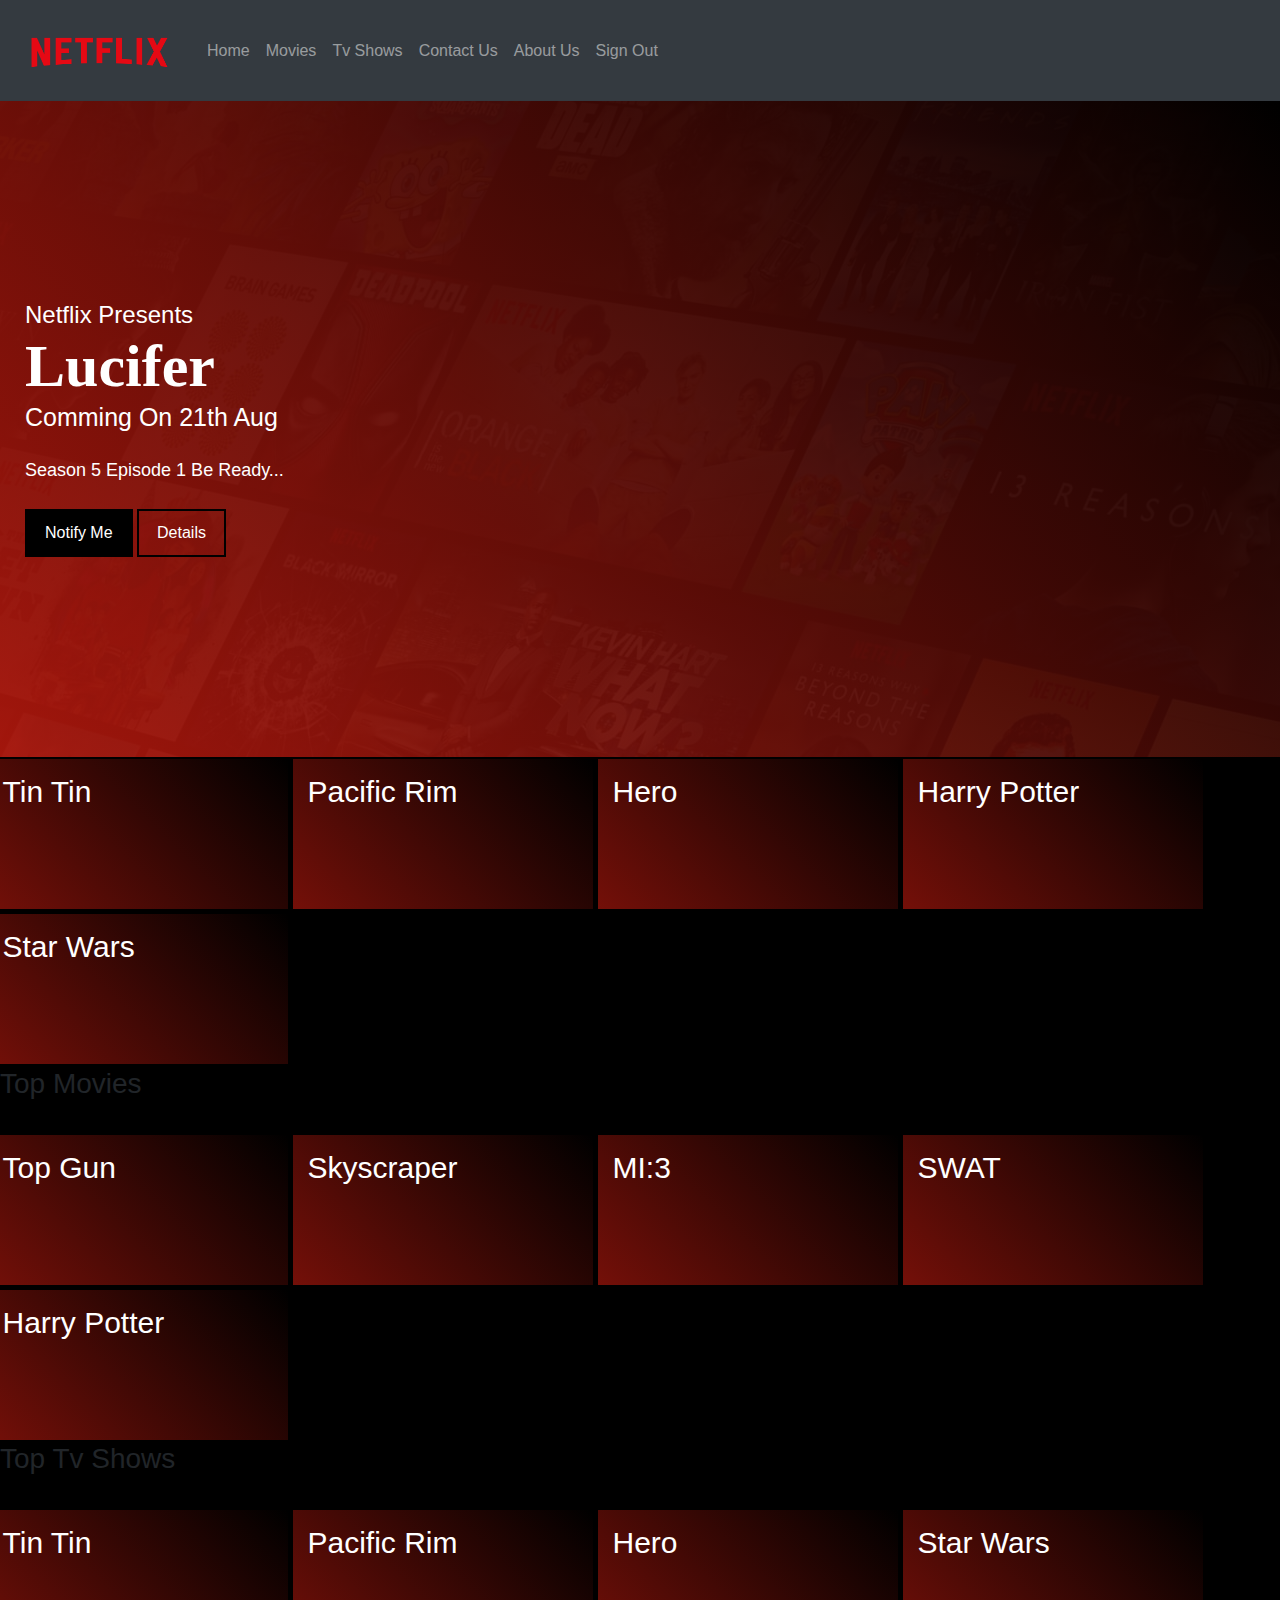
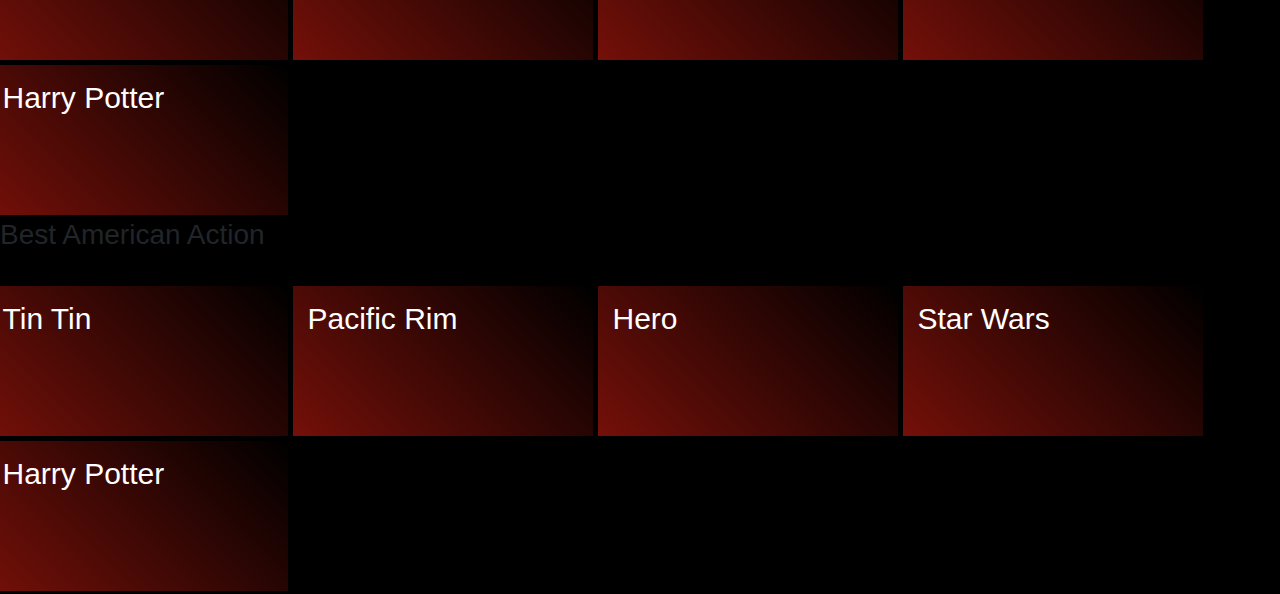
<file: User Tv.html>
﻿<html>
<head>
    <meta charset="utf-8">
    <link href="css/style.css" rel="stylesheet" />
    <link rel="stylesheet" href="https://maxcdn.bootstrapcdn.com/bootstrap/4.5.2/css/bootstrap.min.css">
    <script src="https://ajax.googleapis.com/ajax/libs/jquery/3.5.1/jquery.min.js"></script>
    <script src="https://cdnjs.cloudflare.com/ajax/libs/popper.js/1.16.0/umd/popper.min.js"></script>
    <script src="https://maxcdn.bootstrapcdn.com/bootstrap/4.5.2/js/bootstrap.min.js"></script>
    <nav class="navbar navbar-expand-sm bg-dark navbar-dark sticky-top">
        <a class="navbar-brand" href="#">
            <img src="img/logo.png">
        </a>
        <ul class="navbar-nav">
            <li class="nav-item">
                <a class="nav-link" href="User Home.html">Home</a>
            </li>
            <li class="nav-item">
                <a class="nav-link" href="User Movies.html">Movies</a>
            </li>
            <li class="nav-item">
                <a class="nav-link" href="User Tv.html">Tv Shows</a>
            </li>
            <li class="nav-item">
                <a class="nav-link" href="Contact Us.html">Contact Us</a>
            </li>
            <li class="nav-item">
                <a class="nav-link" href="#">About Us</a>
            </li>
            <li class="nav-item">
                <a class="nav-link" href="index.html">Sign Out</a>
            </li>
        </ul>
    </nav>
</head>
<body>
    <div id="largeImage">
        <div class="description-box">
            <h4> Netflix Presents</h4>
            <h1> Lucifer</h1>
            <h3> Comming On 21th Aug</h3>
            <p> Season 5 Episode 1  Be Ready... </p>
            <div class="button1"> Notify Me</div>
            <div class="button2"> Details</div>
        </div>
    </div>
    <div id="videoSection">
        <div class="row">
            <div class="videoBoxes video1" style="background: -webkit-linear-gradient( 45deg, rgba(231, 31, 17, 0.5) 0%, #000000 100% ), url(https://comicsagogo.files.wordpress.com/2011/11/tintin-movie-poster-horizontal.jpg) no-repeat left center; background-size: cover">
                <h4> Tin Tin</h4>
            </div>
            <div class="videoBoxes video1" style="background: -webkit-linear-gradient( 45deg, rgba(231, 31, 17, 0.5) 0%, #000000 100% ), url( https://www.uphe.com/sites/default/files/styles/scale__344w_/public/PacificRimUprising_PosterArt.jpg?itok=CesT-Veo ) no-repeat left center;background-size: cover">
                <h4>Pacific Rim</h4>
            </div>
            <div class="videoBoxes video1" style="background: -webkit-linear-gradient( 45deg, rgba(231, 31, 17, 0.5) 0%, #000000 100% ), url( http://www.movienewsletters.net/photos/NZL_243825R1.jpg) no-repeat left center;background-size: cover">
                <h4> Hero </h4>
                <p> Lorem Ipsum is simply dummy text of the printing and typesetting industry. Lorem Ipsum has been the industry's standard dummy text ever since the 1500s</p>
            </div>
            https://www.vintagemovieposters.co.uk/wp-content/uploads/2016/04/IMG_1392.jpg
            <div class="videoBoxes video1" style="background: -webkit-linear-gradient( 45deg, rgba(231, 31, 17, 0.5) 0%, #000000 100% ), url(https://www.vintagemovieposters.co.uk/wp-content/uploads/2016/04/IMG_1392.jpg) no-repeat left center;background-size: cover">
                <h4> Harry Potter</h4>
            </div>
            <div class="videoBoxes video1" style="background: -webkit-linear-gradient( 45deg, rgba(231, 31, 17, 0.5) 0%, #000000 100% ), url(https://photos.imageevent.com/afap/wallpapers/movies/starwarsanewhopepostersetc/star%20wars%20poster.jpg) no-repeat left center;background-size: cover">
                <h4> Star Wars </h4>
            </div>
        </div>
        <h3>Top Movies</h3><br>
        <div id="videoSection">
            <div class="row">
                <div class="videoBoxes video1" style="        background: -webkit-linear-gradient( 45deg, rgba(231, 31, 17, 0.5) 0%, #000000 100% ), url(https://secureservercdn.net/ip-ad.mwp2.iad2.secureserver.net/r06.ade.godaddywp.com/wp-content/uploads/2019/07/topgun-1024x682.jpg) no-repeat left center;
        background-size: cover">
                    <h4> Top Gun </h4>
                </div>
                <div class="videoBoxes video1" style="        background: -webkit-linear-gradient( 45deg, rgba(231, 31, 17, 0.5) 0%, #000000 100% ), url( https://1847884116.rsc.cdn77.org/tamil/gallery/movies/skyscraper/main.jpg ) no-repeat left center;
        background-size: cover">
                    <h4>Skyscraper</h4>
                </div>
                <div class="videoBoxes video1" style="        background: -webkit-linear-gradient( 45deg, rgba(231, 31, 17, 0.5) 0%, #000000 100% ), url( https://i.ytimg.com/vi/E0kS9kIscvQ/maxresdefault.jpg) no-repeat left center;
        background-size: cover">
                    <h4> MI:3 </h4>
                </div>
                https://www.vintagemovieposters.co.uk/wp-content/uploads/2016/04/IMG_1392.jpg
                <div class="videoBoxes video1" style="        background: -webkit-linear-gradient( 45deg, rgba(231, 31, 17, 0.5) 0%, #000000 100% ), url(https://miro.medium.com/max/934/1*lfsSmsXqLZQklSSCfLhU2w.jpeg) no-repeat left center;
        background-size: cover">
                    <h4> SWAT </h4>
                </div>
                <div class="videoBoxes video1" style="background: -webkit-linear-gradient( 45deg, rgba(231, 31, 17, 0.5) 0%, #000000 100% ), url(https://photos.imageevent.com/afap/wallpapers/movies/starwarsanewhopepostersetc/star%20wars%20poster.jpg) no-repeat left center;background-size: cover">
                    <h4> Harry Potter </h4>
                </div>
            </div>
            <h3>Top Tv Shows</h3><br>
            <div id="videoSection">
                <div class="row">
                    <div class="videoBoxes video1" style="background: -webkit-linear-gradient( 45deg, rgba(231, 31, 17, 0.5) 0%, #000000 100% ), url(https://comicsagogo.files.wordpress.com/2011/11/tintin-movie-poster-horizontal.jpg) no-repeat left center; background-size: cover">
                        <h4> Tin Tin</h4>
                    </div>
                    <div class="videoBoxes video1" style="background: -webkit-linear-gradient( 45deg, rgba(231, 31, 17, 0.5) 0%, #000000 100% ), url( https://www.uphe.com/sites/default/files/styles/scale__344w_/public/PacificRimUprising_PosterArt.jpg?itok=CesT-Veo ) no-repeat left center;background-size: cover">
                        <h4>Pacific Rim</h4>
                    </div>
                    <div class="videoBoxes video1" style="background: -webkit-linear-gradient( 45deg, rgba(231, 31, 17, 0.5) 0%, #000000 100% ), url( http://www.movienewsletters.net/photos/NZL_243825R1.jpg) no-repeat left center;background-size: cover">
                        <h4> Hero </h4>
                        <p> Lorem Ipsum is simply dummy text of the printing and typesetting industry. Lorem Ipsum has been the industry's standard dummy text ever since the 1500s</p>
                    </div>
                    https://www.vintagemovieposters.co.uk/wp-content/uploads/2016/04/IMG_1392.jpg
                    <div class="videoBoxes video1" style="background: -webkit-linear-gradient( 45deg, rgba(231, 31, 17, 0.5) 0%, #000000 100% ), url(https://www.vintagemovieposters.co.uk/wp-content/uploads/2016/04/IMG_1392.jpg) no-repeat left center;background-size: cover">
                        <h4> Star Wars</h4>
                    </div>
                    <div class="videoBoxes video1" style="background: -webkit-linear-gradient( 45deg, rgba(231, 31, 17, 0.5) 0%, #000000 100% ), url(https://photos.imageevent.com/afap/wallpapers/movies/starwarsanewhopepostersetc/star%20wars%20poster.jpg) no-repeat left center;background-size: cover">
                        <h4> Harry Potter </h4>
                    </div>
                </div>
                <h3>Best American Action</h3><br>
                <div id="videoSection">
                    <div class="row">
                        <div class="videoBoxes video1" style="background: -webkit-linear-gradient( 45deg, rgba(231, 31, 17, 0.5) 0%, #000000 100% ), url(https://comicsagogo.files.wordpress.com/2011/11/tintin-movie-poster-horizontal.jpg) no-repeat left center; background-size: cover">
                            <h4> Tin Tin</h4>
                        </div>
                        <div class="videoBoxes video1" style="background: -webkit-linear-gradient( 45deg, rgba(231, 31, 17, 0.5) 0%, #000000 100% ), url( https://www.uphe.com/sites/default/files/styles/scale__344w_/public/PacificRimUprising_PosterArt.jpg?itok=CesT-Veo ) no-repeat left center;background-size: cover">
                            <h4>Pacific Rim</h4>
                        </div>
                        <div class="videoBoxes video1" style="background: -webkit-linear-gradient( 45deg, rgba(231, 31, 17, 0.5) 0%, #000000 100% ), url( http://www.movienewsletters.net/photos/NZL_243825R1.jpg) no-repeat left center;background-size: cover">
                            <h4> Hero </h4>
                            <p> Lorem Ipsum is simply dummy text of the printing and typesetting industry. Lorem Ipsum has been the industry's standard dummy text ever since the 1500s</p>
                        </div>
                        https://www.vintagemovieposters.co.uk/wp-content/uploads/2016/04/IMG_1392.jpg
                        <div class="videoBoxes video1" style="background: -webkit-linear-gradient( 45deg, rgba(231, 31, 17, 0.5) 0%, #000000 100% ), url(https://www.vintagemovieposters.co.uk/wp-content/uploads/2016/04/IMG_1392.jpg) no-repeat left center;background-size: cover">
                            <h4> Star Wars</h4>
                        </div>
                        <div class="videoBoxes video1" style="background: -webkit-linear-gradient( 45deg, rgba(231, 31, 17, 0.5) 0%, #000000 100% ), url(https://photos.imageevent.com/afap/wallpapers/movies/starwarsanewhopepostersetc/star%20wars%20poster.jpg) no-repeat left center;background-size: cover">
                            <h4> Harry Potter </h4>
                        </div>
                    </div>
                </div>
</body>
</html>
</file>
<file: css/style.css>
html, body {
    /* margin: 0;
    font-family: 'Helvetica Neue',Arial, Helvetica, sans-serif;
    color: white;
    background-color: black;
    font-size: 16px;*/
    width: 100vw;
    min-height: 100vh;
    margin: 0;
    padding: 0;
    background-color: var(--primary);
    color: white;
    font-family: Arial, Helvetica, sans-serif;
    box-sizing: border-box;
    line-height: 1.4;
    background: linear-gradient(to right, rgba(0,0,0,0.9), rgba(0,0,0,0.5)),url("../Netflix-Background.jpg");
}

* {
    box-sizing: border-box;
}

header {
    height: 100vh;
}

nav img {
    width : 167px;
    height: 75px;
}

nav a.logo {
    display: inline-block;
    line-height: 90px;
    margin-left: 3%;
}

nav .signin {
    color: #fff;
    float: right;
    background-color: #e50914;
    line-height: normal;
    margin-top: 18px;
    margin-right: 3%;
    padding: 7px 17px;
    font-weight: 400;
    border-radius: 3px;
    font-size: 16px;
    text-decoration: none;
}

.pitch {
    margin: 0 3%;
    position: absolute;
    top: 35%;
    font-size: 1.8vw;
}

.pitch_title {
    font-size: 3em;
    margin: 0 0 0.2em;
    font-weight: 700;
}

.pitch_subtitle {
    margin: 0 0 0.5em;
}

.btn {
    font-size: 14px;
    letter-spacing: 1.9px;
    font-weight: 400;
    margin: .5em .5em .5em 0;
    padding: 12px 2em;
    color: #fff;
    background-color: #e50914;
    cursor: pointer;
    text-decoration: none;
    vertical-align: middle;
    font-family: Arial,sans-serif;
    boreder-radius: 2px;
    user-select: none;
    text-align: center;
    border: 0;
}

nav .signin:hover, .btn:hover {
    background: #f40612;
}

.loginbox {
    width: 320px;
    height: 420px;
    background: #000;
    color: #fff;
    top: 20%;
    left: 40%;
    position: absolute;
    transform: translate(-5 0%,-50%);
    box-sizing: border-box;
    padding: 70px 30px;
    opacity: 0.7;
}

.loginboxreg {
    width: 320px;
    height: 850px;
    background: #000;
    color: #fff;
    top: 20%;
    left: 40%;
    position: absolute;
    transform: translate(-5 0%,-50%);
    box-sizing: border-box;
    padding: 70px 30px;
    opacity: 0.7;
}

    .loginbox:hover ,.loginboxreg:hover {
        color: red;
    }
.avtar {
    width: 100px;
    height: 100px;
    border-radius: 50%;
    position: absolute;
    top: -50px;
    left: calc(50% - 50px);
}

.h1{
    margin: 0;
    padding: 0 0 20px;
    text-align: center;
    font-size: 22px;
}

.loginbox p,.loginboxreg p {
    margin: 0;
    padding: 0;
    font-weight: bold;
}

.loginbox input,.loginboxreg input {
    margin-bottom: 20px;
    width: 100%;
}

.inputtext {
    border: none;
    border-bottom: 1px solid #fff;
    background: unset;
    outline : none;
    height : 40px;
    color: #fff;
    font-size: 16px;
}
 
header nav {
    height: 90px;
}

.topnav {
    overflow: hidden;
    background-color: black;
}
    .topnav img{
        width: 150px;
        height: 50px;
    }
    .topnav a {
        float: left;
        display: block;
        color: #f2f2f2;
        text-align: center;
        padding: 14px 16px;
        text-decoration: none;
        font-size: 17px;
    }

        .topnav a:hover {
            background-color: #ddd;
            color: black;
        }

        .topnav a.active {
            background-color: #4CAF50;
            color: white;
        }

        .topnav a.logo {
            display: inline-block;
            line-height: 90px;
            margin-left: 3%;
        }

    .topnav .icon {
        display: none;
    }

@media screen and (max-width: 600px) {
    .topnav a:not(:first-child) {
        display: none;
    }

    .topnav a.icon {
        float: right;
        display: block;
    }
}

@media screen and (max-width: 600px) {
    .topnav.responsive {
        position: relative;
    }

        .topnav.responsive .icon {
            position: absolute;
            right: 0;
            top: 0;
        }

        .topnav.responsive a {
            float: none;
            display: block;
            text-align: left;
        }
}

#largeImage {
    padding: 200px 25px;
    background: -webkit-linear-gradient( 45deg, rgba(231, 31, 17, 0.7) 0%, #000000 100% ), url(http://cdn.collider.com/wp-content/uploads/Bane-Batman-standoff-The-Dark-Knight-Rises-wall-poster1.jpg) no-repeat left center;
    -webkit-background-size: cover;
    -moz-background-size: cover;
    -o-background-size: cover;
    background-size: cover;
}

.description-box {
    width: 50%;
}

    .description-box h1 {
        font-family: serif;
        font-weight: 700;
        font-size: 60px;
        margin: 0;
        color: white;
    }

    .description-box h3 {
        font-family: "Helvetica Neue", Helvetica, Arial, sans-serif;
        font-weight: 4;
        font-size: 25px;
        margin: 0;
        color: white;
    }

    .description-box h4 {
        font-family: "Helvetica Neue", Helvetica, Arial, sans-serif;
        font-weight: 300;
        margin: 0px;
        color: white;
    }

    .description-box p {
        margin-top: 25px !important;
        font-family: "Helvetica Neue", Helvetica, Arial, sans-serif;
        font-weight: 100;
        font-size: 18px;
        margin: 0px;
        color: white;
    }

.button1 {
    margin-top: 25px !important;
    display: inline-block;
    padding: 12px 20px;
    background: #000;
    color: #fff;
    cursor: pointer;
}

.button2 {
    margin-top: 25px !important;
    display: inline-block;
    padding: 10px 18px;
    border: 2px solid #000;
    color: #fff;
    cursor: pointer;
}

.button1:hover {
    background: rgba(0, 0, 0, 0.6);
}

.button2:hover {
    background: rgba(0, 0, 0, 0.6);
    border: 2px solid rgba(0, 0, 0, 0.6);
}

#videoSection {
    width: 100%;
    background: black;
}

.row {
    font-size: 0;
    width: 100%;
}

.videoBoxes {
    display: inline-block;
    background: red;
    width: 300px;
    min-height: 150px;
    font-size: 16px;
    margin: 2.5px;
    padding: 15px;
}

    .videoBoxes h4 {
        font-family: helvetica;
        font-weight: 100;
        margin: 0;
        padding: 0;
        font-size: 30px;
        color: white;
    }

    .videoBoxes p {
        display: none;
    }

.video1 {
    background: -webkit-linear-gradient( 45deg, rgba(231, 31, 17, 0.5) 0%, #000000 100% ), url(https://comicsagogo.files.wordpress.com/2011/11/tintin-movie-poster-horizontal.jpg) no-repeat left center;
    -webkit-background-size: cover;
    -moz-background-size: cover;
    -o-background-size: cover;
    background-size: cover;
}

.video2 {
    background: -webkit-linear-gradient( 45deg, rgba(231, 31, 17, 0.5) 0%, #000000 100% ), url(https://www.uphe.com/sites/default/files/styles/scale__344w_/public/PacificRimUprising_PosterArt.jpg?itok=CesT-Veo) no-repeat left center;
    -webkit-background-size: cover;
    -moz-background-size: cover;
    -o-background-size: cover;
    background-size: cover;
}

.video3 {
    background: -webkit-linear-gradient( 45deg, rgba(231, 31, 17, 0.5) 0%, #000000 100% ), url(http://www.atlanticposters.com/images/bigHero6_2343.jpg) no-repeat left center;
    -webkit-background-size: cover;
    -moz-background-size: cover;
    -o-background-size: cover;
    background-size: cover;
}

.video4 {
    background: -webkit-linear-gradient( 45deg, rgba(231, 31, 17, 0.5) 0%, #000000 100% ), url(https://photos.imageevent.com/afap/wallpapers/movies/starwarsanewhopepostersetc/star%20wars%20poster.jpg) no-repeat left center;
    -webkit-background-size: cover;
    -moz-background-size: cover;
    -o-background-size: cover;
    background-size: cover;
}

.video5 {
    background: -webkit-linear-gradient( 45deg, rgba(231, 31, 17, 0.5) 0%, #000000 100% ),url(https://www.vintagemovieposters.co.uk/wp-content/uploads/2016/04/IMG_1392.jpg) no-repeat left center;
    -webkit-background-size: cover;
    -moz-background-size: cover;
    -o-background-size: cover;
    background-size: cover;
}

/* For Mobile screens */

@media only screen and (max-width: 600px) {
    .videoBoxes {
        width: 95%;
        margin: 2.5%;
    }

        .videoBoxes h4 {
            font-family: helvetica;
            font-weight: 100;
            font-size: 40px;
        }

        .videoBoxes p {
            display: block;
            font-family: helvetica;
            font-weight: 300;
            font-size: 20px;
            color: #fff;
        }
}
</file>
